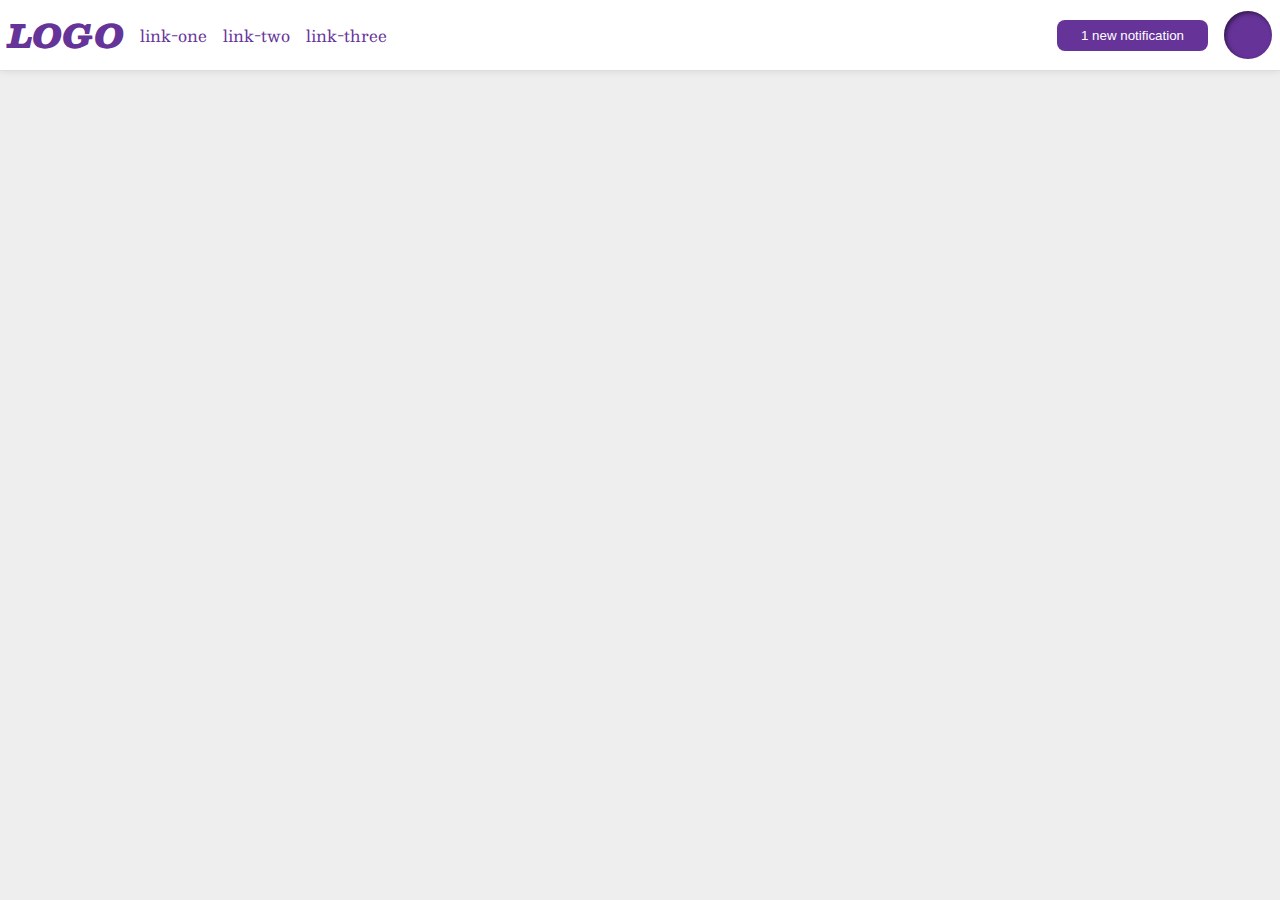
<file: flex/03-flex-header-2/index.html>
<!DOCTYPE html>
<html lang="en">
  <head>
    <meta charset="UTF-8">
    <meta http-equiv="X-UA-Compatible" content="IE=edge">
    <meta name="viewport" content="width=device-width, initial-scale=1.0">
    <title>Flex Header 2</title>
    <link rel="stylesheet" href="style.css">
  </head>
  <body>
    <div class="header">
      <div class="left-nav-bar">
        <div class="logo">
          LOGO
        </div>
        <ul class="links">
          <li><a href="google.com">link-one</a></li>
          <li><a href="google.com">link-two</a></li>
          <li><a href="google.com">link-three</a></li>
        </ul>
      </div>
      <div class="right-nav-bar">
        <button class="notifications">
          1 new notification
        </button>
        <div class="profile-image"></div>
      </div>
    </div>
  </body>
</html>
</file>
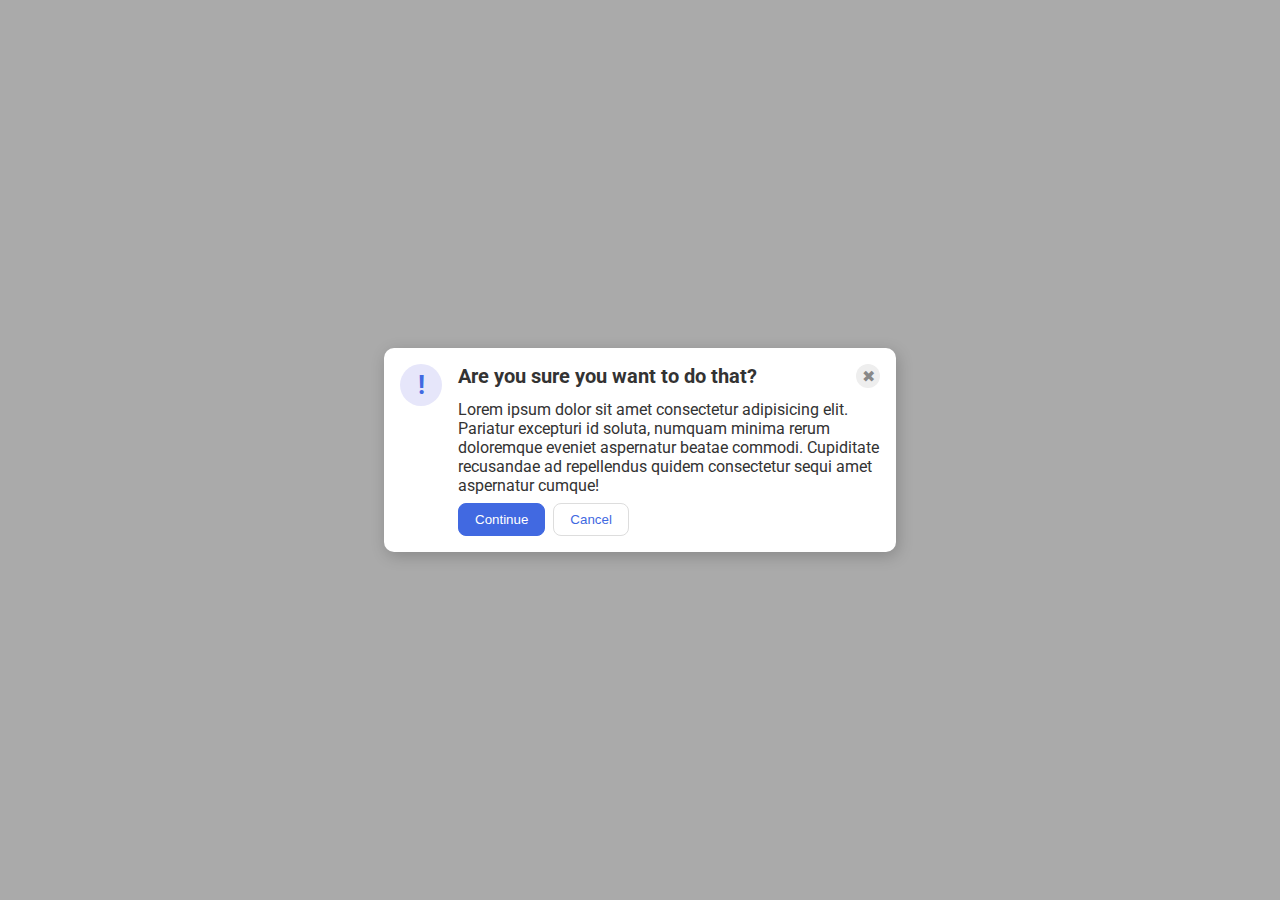
<file: flex/05-flex-modal/index.html>
<!DOCTYPE html>
<html lang="en">
  <head>
    <meta charset="UTF-8">
    <meta http-equiv="X-UA-Compatible" content="IE=edge">
    <meta name="viewport" content="width=device-width, initial-scale=1.0">
    <link rel="stylesheet" href="style.css">
    <title>Modal</title>
  </head>
  <body>
    <div class="modal">
      <div class="icon">!</div>
      <div class="rest-off">
        <div class="top">
          <div class="header">Are you sure you want to do that?</div>
          <div class="close-button">✖</div>
        </div>
        <div class="text">Lorem ipsum dolor sit amet consectetur adipisicing elit. Pariatur excepturi id soluta, numquam minima rerum doloremque eveniet aspernatur beatae commodi. Cupiditate recusandae ad repellendus quidem consectetur sequi amet aspernatur cumque!</div>
        <div class="bottom-items">
          <button class="continue">Continue</button>
          <button class="cancel">Cancel</button>
        </div>
      </div>
    </div>
  </body>
</html>
</file>
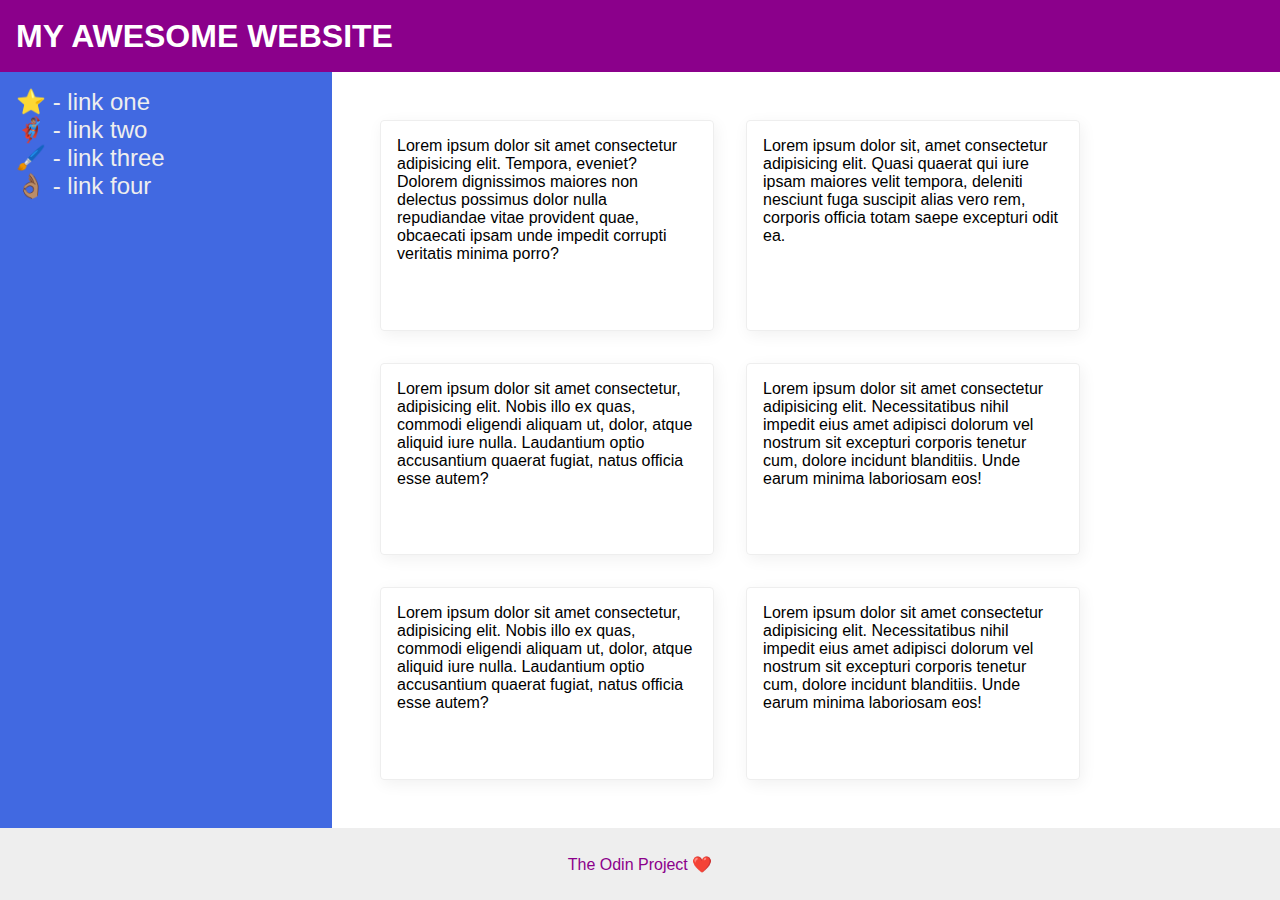
<file: flex/07-flex-layout-2/index.html>
<!DOCTYPE html>
<html lang="en">
  <head>
    <meta charset="UTF-8">
    <meta http-equiv="X-UA-Compatible" content="IE=edge">
    <meta name="viewport" content="width=device-width, initial-scale=1.0">
    <title>The Holy Grail</title>
    <link rel="stylesheet" href="style.css">
  </head>
  <body>
    <div class="header">
      <div class="header-h">
        MY AWESOME WEBSITE
      </div>
    </div>
    <div class="content">
      <div class="sidebar">
        <ul>
          <li><a href="#">⭐ - link one</a></li>
          <li><a href="#">🦸🏽‍♂️ - link two</a></li>
          <li><a href="#">🖌️ - link three</a></li>
          <li><a href="#">👌🏽 - link four</a></li>
        </ul>
      </div>
      <div class="cards">
        <div class="card">Lorem ipsum dolor sit amet consectetur adipisicing elit. Tempora, eveniet? Dolorem dignissimos maiores non delectus possimus dolor nulla repudiandae vitae provident quae, obcaecati ipsam unde impedit corrupti veritatis minima porro?</div>
        <div class="card">Lorem ipsum dolor sit, amet consectetur adipisicing elit. Quasi quaerat qui iure ipsam maiores velit tempora, deleniti nesciunt fuga suscipit alias vero rem, corporis officia totam saepe excepturi odit ea.</div>
        <div class="card">Lorem ipsum dolor sit amet consectetur, adipisicing elit. Nobis illo ex quas, commodi eligendi aliquam ut, dolor, atque aliquid iure nulla. Laudantium optio accusantium quaerat fugiat, natus officia esse autem?</div>
        <div class="card">Lorem ipsum dolor sit amet consectetur adipisicing elit. Necessitatibus nihil impedit eius amet adipisci dolorum vel nostrum sit excepturi corporis tenetur cum, dolore incidunt blanditiis. Unde earum minima laboriosam eos!</div>
        <div class="card">Lorem ipsum dolor sit amet consectetur, adipisicing elit. Nobis illo ex quas, commodi eligendi aliquam ut, dolor, atque aliquid iure nulla. Laudantium optio accusantium quaerat fugiat, natus officia esse autem?</div>
        <div class="card">Lorem ipsum dolor sit amet consectetur adipisicing elit. Necessitatibus nihil impedit eius amet adipisci dolorum vel nostrum sit excepturi corporis tenetur cum, dolore incidunt blanditiis. Unde earum minima laboriosam eos!</div>
      </div>
    </div>
    <div class="footer">
      <div class="footer-h"></div>
        The Odin Project ❤️
      </div>
    </div>
  </body>
</html>
</file>
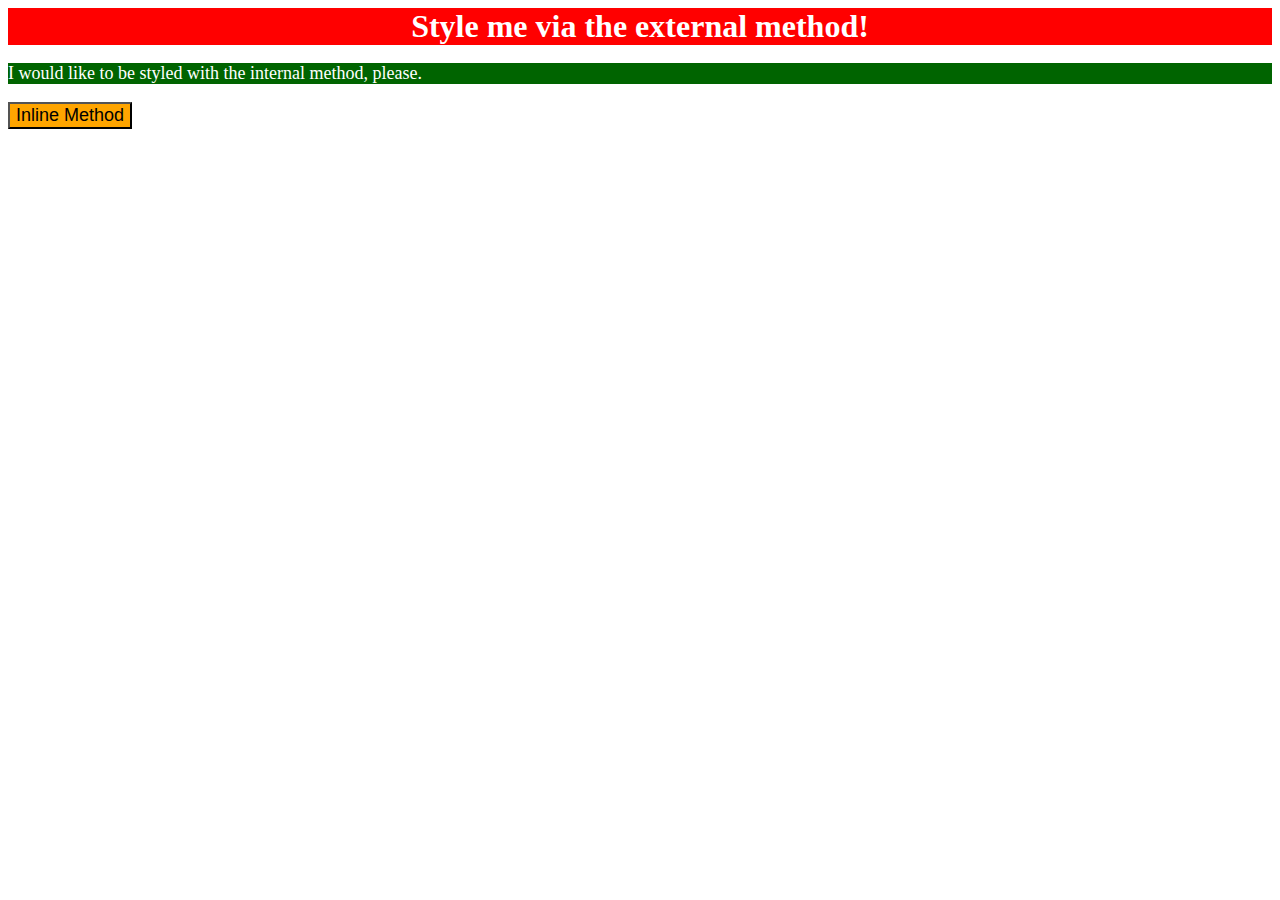
<file: foundations/01-css-methods/index.html>
<!DOCTYPE html>
<html lang="en">
  <head>
    <style>
      p {
        color: white;
        background-color: darkgreen;
        font-size: 18px;
      }
    </style>
    <meta charset="UTF-8">
    <meta http-equiv="X-UA-Compatible" content="IE=edge">
    <meta name="viewport" content="width=device-width, initial-scale=1.0">
    <title>Methods for Adding CSS</title>
    <link rel="stylesheet" href="style.css">
  </head>
  <body>
    <div>Style me via the external method!</div>
    <p>I would like to be styled with the internal method, please.</p>
    <button style="background-color: orange; font-size: 18px;">Inline Method</button>
  </body>
</html>
</file>
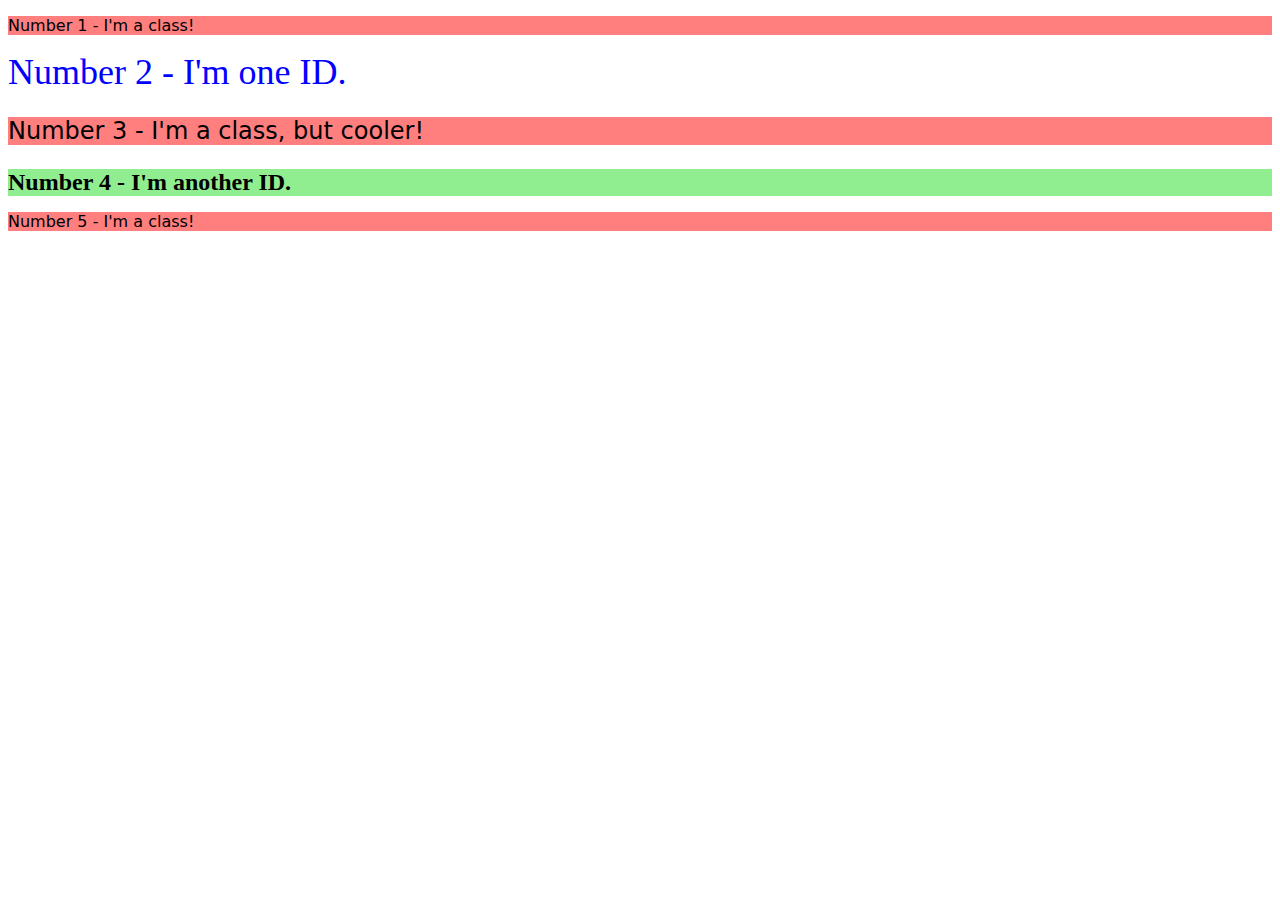
<file: foundations/02-class-id-selectors/index.html>
<!DOCTYPE html>
<html lang="en">
  <head>
    <meta charset="UTF-8">
    <meta http-equiv="X-UA-Compatible" content="IE=edge">
    <meta name="viewport" content="width=device-width, initial-scale=1.0">
    <title>Class and ID Selectors</title>
    <link rel="stylesheet" href="style.css">
  </head>
  <body>
    <p class = >Number 1 - I'm a class!</p>
    <div id="second">Number 2 - I'm one ID.</div>
    <p id="third">Number 3 - I'm a class, but cooler!</p>
    <div id="fourth">Number 4 - I'm another ID.</div>
    <p>Number 5 - I'm a class!</p>
  </body>
</html>
</file>
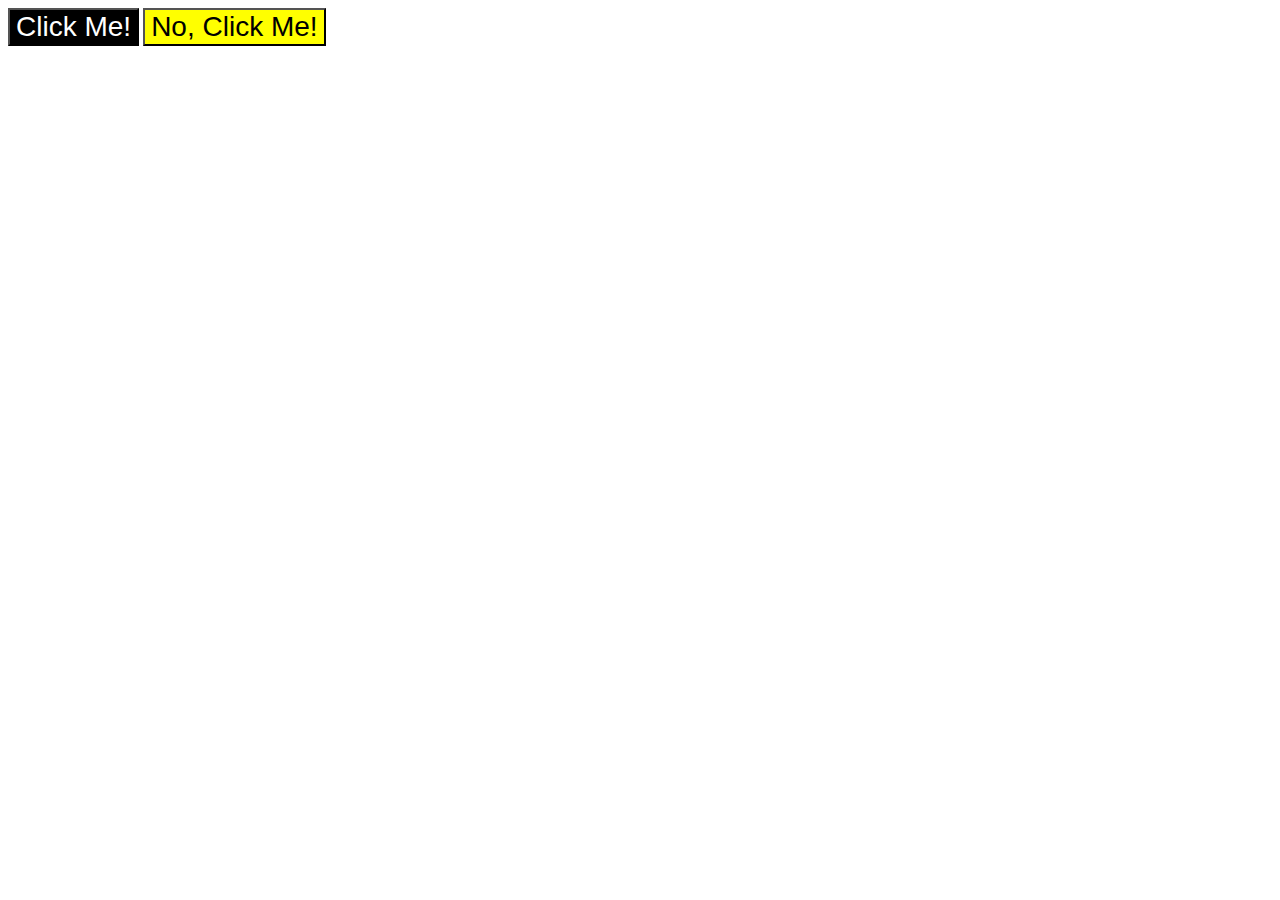
<file: foundations/03-grouping-selectors/index.html>
<!DOCTYPE html>
<html lang="en">
  <head>
    <meta charset="UTF-8">
    <meta http-equiv="X-UA-Compatible" content="IE=edge">
    <meta name="viewport" content="width=device-width, initial-scale=1.0">
    <title>Grouping Selectors</title>
    <link rel="stylesheet" href="style.css">
  </head>
  <body>
    <button class="B1">Click Me!</button>
    <button class="B2">No, Click Me!</button>
  </body>
</html>
</file>
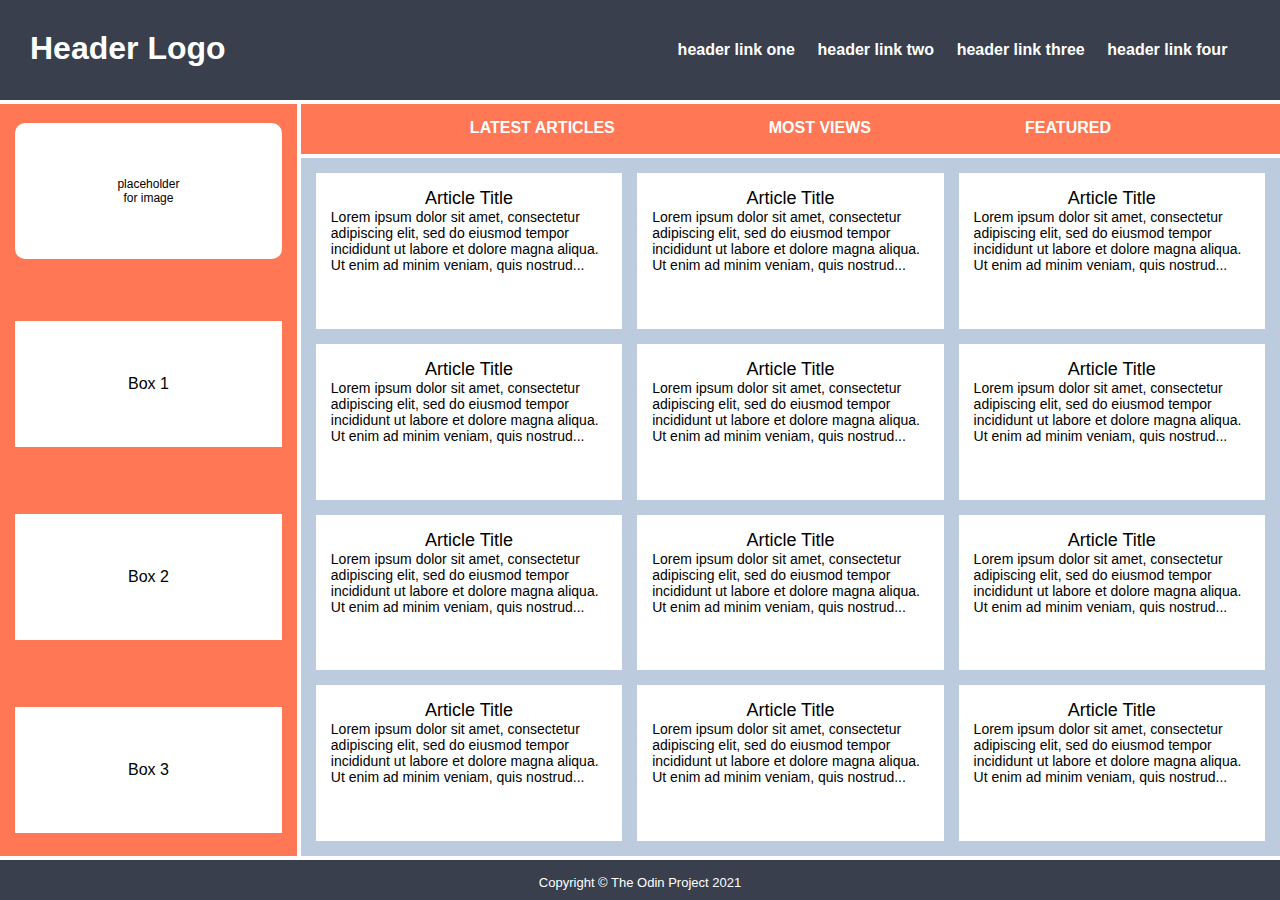
<file: grid/03-grid-layout-3/index.html>
<!DOCTYPE html>
<html lang="en">
  <head>
    <meta charset="UTF-8">
    <meta http-equiv="X-UA-Compatible" content="IE=edge">
    <meta name="viewport" content="width=device-width, initial-scale=1.0">
    <title>Holy Grail Mockup</title>
    <link rel="stylesheet" href="style.css">
  </head>
  <body>
    <div class="container">

      <div class="header">
        <div class="logo">Header Logo</div>
        <div class="menu">
          <ul class="menu-links">
            <li>header link one</li>
            <li>header link two</li>
            <li>header link three</li>
            <li>header link four</li>
          </ul>
        </div>
      </div>

      <div class="sidebar">
        <div class="photo">
          <p>placeholder for image</p>    
        </div>
        <div class="side-content">Box 1
        </div>
        <div class="side-content">Box 2
        </div>
        <div class="side-content">Box 3
        </div>
      </div>

      <div class="nav">
        <ul>
          <li>Latest Articles</li>
          <li>Most Views</li>
          <li>Featured</li>
        </ul>
      </div>

      <div class="article">
        <div class="card">
          <p class="title">Article Title</p>
          <p>Lorem ipsum dolor sit amet, consectetur adipiscing elit, sed do eiusmod tempor incididunt ut labore et dolore magna aliqua. Ut enim ad minim veniam, quis nostrud...</p>
        </div>
        <div class="card">
          <p class="title">Article Title</p>
          <p>Lorem ipsum dolor sit amet, consectetur adipiscing elit, sed do eiusmod tempor incididunt ut labore et dolore magna aliqua. Ut enim ad minim veniam, quis nostrud...</p>
        </div>
        <div class="card">
          <p class="title">Article Title</p>
          <p>Lorem ipsum dolor sit amet, consectetur adipiscing elit, sed do eiusmod tempor incididunt ut labore et dolore magna aliqua. Ut enim ad minim veniam, quis nostrud...</p>
        </div>
        <div class="card">
          <p class="title">Article Title</p>
          <p>Lorem ipsum dolor sit amet, consectetur adipiscing elit, sed do eiusmod tempor incididunt ut labore et dolore magna aliqua. Ut enim ad minim veniam, quis nostrud...</p>
        </div>
        <div class="card">
          <p class="title">Article Title</p>
          <p>Lorem ipsum dolor sit amet, consectetur adipiscing elit, sed do eiusmod tempor incididunt ut labore et dolore magna aliqua. Ut enim ad minim veniam, quis nostrud...</p>
        </div>
        <div class="card">
          <p class="title">Article Title</p>
          <p>Lorem ipsum dolor sit amet, consectetur adipiscing elit, sed do eiusmod tempor incididunt ut labore et dolore magna aliqua. Ut enim ad minim veniam, quis nostrud...</p>
        </div>
        <div class="card">
          <p class="title">Article Title</p>
          <p>Lorem ipsum dolor sit amet, consectetur adipiscing elit, sed do eiusmod tempor incididunt ut labore et dolore magna aliqua. Ut enim ad minim veniam, quis nostrud...</p>
        </div>
        <div class="card">
          <p class="title">Article Title</p>
          <p>Lorem ipsum dolor sit amet, consectetur adipiscing elit, sed do eiusmod tempor incididunt ut labore et dolore magna aliqua. Ut enim ad minim veniam, quis nostrud...</p>
        </div>
        <div class="card">
          <p class="title">Article Title</p>
          <p>Lorem ipsum dolor sit amet, consectetur adipiscing elit, sed do eiusmod tempor incididunt ut labore et dolore magna aliqua. Ut enim ad minim veniam, quis nostrud...</p>
        </div>
        <div class="card">
          <p class="title">Article Title</p>
          <p>Lorem ipsum dolor sit amet, consectetur adipiscing elit, sed do eiusmod tempor incididunt ut labore et dolore magna aliqua. Ut enim ad minim veniam, quis nostrud...</p>
        </div>
        <div class="card">
          <p class="title">Article Title</p>
          <p>Lorem ipsum dolor sit amet, consectetur adipiscing elit, sed do eiusmod tempor incididunt ut labore et dolore magna aliqua. Ut enim ad minim veniam, quis nostrud...</p>
        </div>
        <div class="card">
          <p class="title">Article Title</p>
          <p>Lorem ipsum dolor sit amet, consectetur adipiscing elit, sed do eiusmod tempor incididunt ut labore et dolore magna aliqua. Ut enim ad minim veniam, quis nostrud...</p>
        </div>
      </div>

      <div class="footer">
        <p>Copyright © The Odin Project 2021
      </div>
      
    </div>
  </body>
</html>
</file>
<file: flex/03-flex-header-2/style.css>
/* this is some magical font-importing.  
you'll learn about it later. */
@import url('https://fonts.googleapis.com/css2?family=Besley:ital,wght@0,400;1,900&display=swap');

body {
  margin: 0;
  background: #eee;
  font-family: Besley, serif;
}

.header {
  background: white;
  border-bottom: 1px solid #ddd;
  box-shadow: 0 0 8px rgba(0,0,0,.1);
  display: flex;
  align-items: center;
  justify-content: space-between;
  padding: 8px;
}

.profile-image {
  background: rebeccapurple;
  box-shadow: inset 2px 2px 4px rgba(0,0,0,.5);
  border-radius: 50%;
  width: 48px;
  height:  48px;
}

.logo {
  color: rebeccapurple;
  font-size: 32px;
  font-weight: 900;
  font-style: italic;
}

button {
  border: none;
  border-radius: 8px;
  background: rebeccapurple;
  color: white;
  padding: 8px 24px;
}

a {
  /* this removes the line under our links */
  text-decoration: none;
  color: rebeccapurple;
}

ul {
  list-style-type: none;
  display: flex;
  gap: 16px;
  margin: 0;
  padding: 0;
}
.right-nav-bar {
  gap: 16px;
  display: flex;
  align-items: center;
}

.left-nav-bar {
  display: flex;
  gap: 16px;
  align-items: center;
}
</file>
<file: flex/05-flex-modal/style.css>
@import url('https://fonts.googleapis.com/css2?family=Roboto:wght@400;700&display=swap');

html, body {
  height: 100%;
}

.header {
  font-weight: bold;
  font-size: 20px;
  
}

body {
  font-family: Roboto, sans-serif;
  margin: 0;
  background: #aaa;
  color: #333;
  /* I'll give you this one for free lol */
  display: flex;
  align-items: center;
  justify-content: center;
}

.modal {
  background: white;
  width: 480px;
  border-radius: 10px;
  box-shadow: 2px 4px 16px rgba(0,0,0,.2);
  display: flex;
  gap: 16px;
  padding: 16px;
}

.rest-of {
  display: flex;
  flex-direction: column;
}
.top {
  display: flex;
  justify-content: space-between;
  padding-bottom: 12px;
}
.bottom-items {
  display: flex;
  gap: 8px;
  padding-top: 8px;
}
.icon {
  color: royalblue;
  font-size: 26px;
  font-weight: 700;
  background: lavender;
  width: 42px;
  height: 42px;
  border-radius: 50%;
  display: flex;
  align-items: center;
  justify-content: center;
  flex-shrink: 0;
}


.close-button {
  background: #eee;
  border-radius: 50%;
  color: #888;
  font-weight: 400;
  font-size: 16px;
  height: 24px;
  width: 24px;
  display: flex;
  align-items: center;
  justify-content: center;
}

button {
  padding: 8px 16px;
  border-radius: 8px;
}

button.continue {
  background: royalblue;
  border: 1px solid royalblue;
  color: white;
}

button.cancel {
  background: white;
  border: 1px solid #ddd;
  color: royalblue;
}
</file>
<file: flex/07-flex-layout-2/style.css>
:root {
  --footer-height: 72px;
  --header-height: 72px;
}

body {
  font-family: -apple-system, BlinkMacSystemFont, 'Segoe UI', Roboto, Oxygen, Ubuntu, Cantarell, 'Open Sans', 'Helvetica Neue', sans-serif;
  margin: 0;
  min-height: 100vh;
  display: flex;
  flex-direction: column;



}

.header {
  height: 72px;
  background: darkmagenta;
  color: white;
  display: flex;
 align-items: center;
  width: 100%;
  padding-left: 16px;
  font-size: 32px;
  font-weight: 900;
}

.footer {
  height: 72px;
  background: #eee;
  color: darkmagenta;
  display: flex;
  align-items: center;
  justify-content: center;
}

.sidebar {
  background: royalblue;
  font-size: 24px;
  flex-shrink: 0;
  padding: 16px;
  
}


.card {
  border: 1px solid #eee;
  box-shadow: 2px 4px 16px rgba(0,0,0,.06);
  border-radius: 4px;
  padding: 16px;
  margin: 16px;
  width: 300px;
}

.cards {
  padding: 32px;
  display: flex;
  flex-wrap: wrap;
}


ul {
  list-style-type: none;
  margin: 0px;
  padding: 0px;
  white-space: nowrap;
  width: 300px;
}

a {
  text-decoration: none;
  color: #eee;
}



.content {
  flex: 1;
  display: flex;
}
</file>
<file: foundations/01-css-methods/style.css>
div {
    color: white;
    background-color: red;
    font-size: 32px;
    text-align: center;
    font-weight: 700;
}
</file>
<file: foundations/02-class-id-selectors/style.css>
p {
    background-color: #FF7F7F;
    font-family: Verdana, DejaVu Sans, sans-serif ;
}
#second {
    color: blue;
    font-size: 36px;
}
#third {
    font-size: 24px;
}
#fourth {
    background-color: lightgreen;
    font-size: 24px;
    font-weight: bold;
}
</file>
<file: foundations/03-grouping-selectors/style.css>
.B1 {
    background-color: black;
    color: white;
}
.B2 {
    background-color: yellow;
}
button {
    font-size: 28px;
    font-family: 'Helvetica','Times New Roman', 'sans-serif';
}
</file>
<file: grid/03-grid-layout-3/style.css>
* {
  margin: 0;
  padding: 0;
}

.container {
  text-align: center;
  display: grid;
  grid-template-rows: 100px 50px 6fr 40px;
  grid-template-columns: 1fr 5fr;
  align-content: stretch;
  height: 100%;
  gap: 4px;
  width: 100%;
  height: 100vh;
}

.container div {
  padding: 15px;
  font-size: 32px;
  font-family: Helvetica;
  font-weight: bold;
  color: white;
}

.header {
  background-color: #393f4d;
  display: grid;
  grid-template-columns: 1fr 1fr;
  grid-area: 1 / 1 / 2 / 3;
}

.logo {
  justify-self: left;
}

.menu {
  height: fit-content;
  align-self: center;
}

.menu ul {
  margin: 0;
  padding: 0;
  
}

.menu-links {
  list-style-type: none;
  display: flex;
  justify-content: space-evenly;
  align-content: center;
}

.menu ul,
.menu li {
  font-size: 16px;
  
}

.sidebar {
  background-color: #FF7755;
  grid-area: 2 / 1 / 4 / 2;
  display: grid;
  grid-template-rows: repeat(4, 1fr);
  gap: 50px;
}

.sidebar .photo {
  background-color: white;
  color: black;
  font-size: 12px;
  font-weight: normal;
  border-radius: 10px;
  align-self: center;
  padding: 6vh;
  padding-left: 8vw;
  padding-right: 8vw;

}

.photo  {
}

.sidebar .side-content {
  background-color: white;
  color: black;
  font-size: 16px;
  font-weight: normal;
  align-self: center;
  padding: 6vh;
  padding-left: 8vw;
  padding-right: 8vw;
  
}

.nav {
  background-color: #FF7755;
  grid-area: 2 / 2 / 3 / 3;
}

.nav ul {
}

.nav ul li {
  font-size: 16px;
  text-transform: uppercase;
  display: inline;
  
}

.article {
  background-color: #bccbde;
  grid-area: 3 / 2 / 4 / 3;
  display: grid;
  grid-template-columns: repeat(auto-fill, minmax(250px, 1fr));
  gap: 15px;
}

.article p {
  font-size: 18px;
  font-family: sans-serif;
  color: white;
  text-align: left;
}

.article .card {
  background-color: #FFFFFF;
  color: black;
  text-align: center;
}

.card p {
  color: black;
  font-weight: normal;
  font-size: 14px;
}

.card .title {
  font-size: 18px;
  text-align: center;
}

.footer {
  background-color: #393f4d;
  grid-area: 4 / 1 / 5 / 3;
}

.footer p {
  font-size: 13px;
  font-weight: normal;  
}

ul {
  display: flex;
  justify-content: space-evenly;
}
</file>
